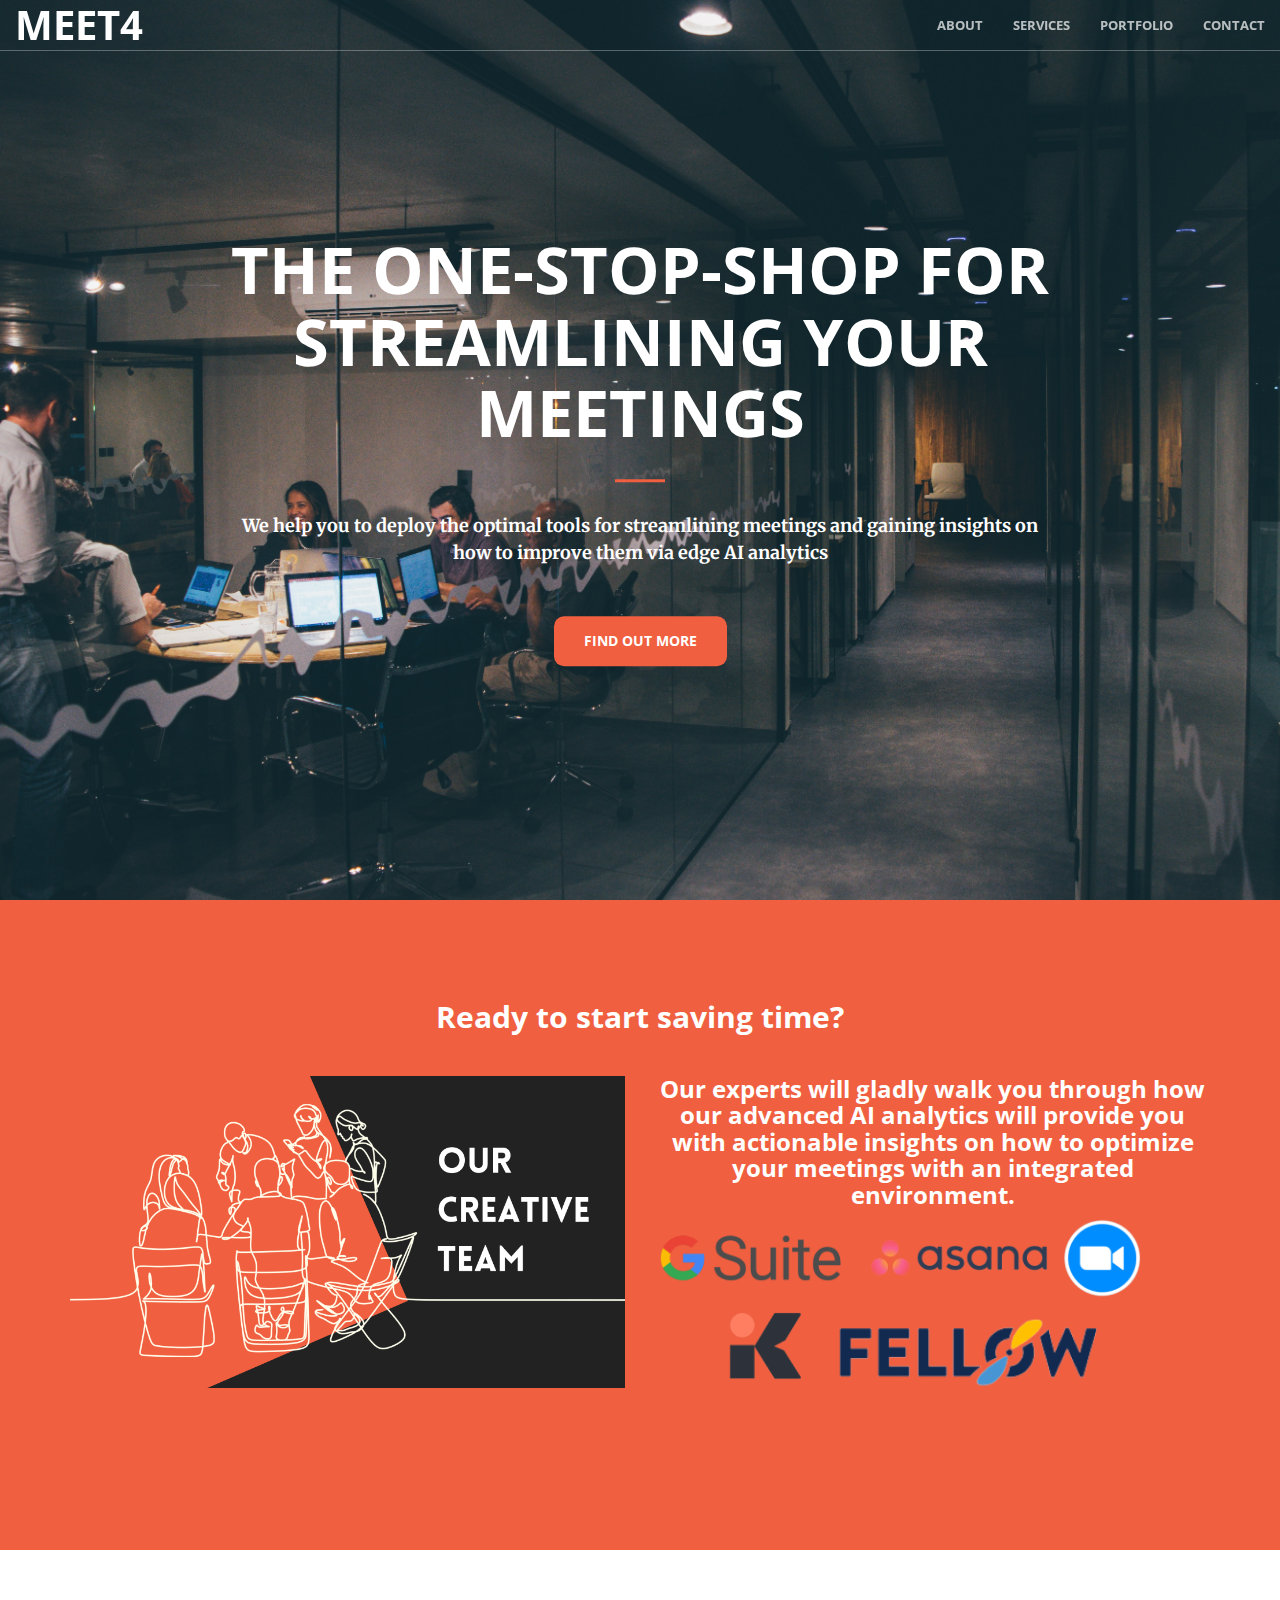
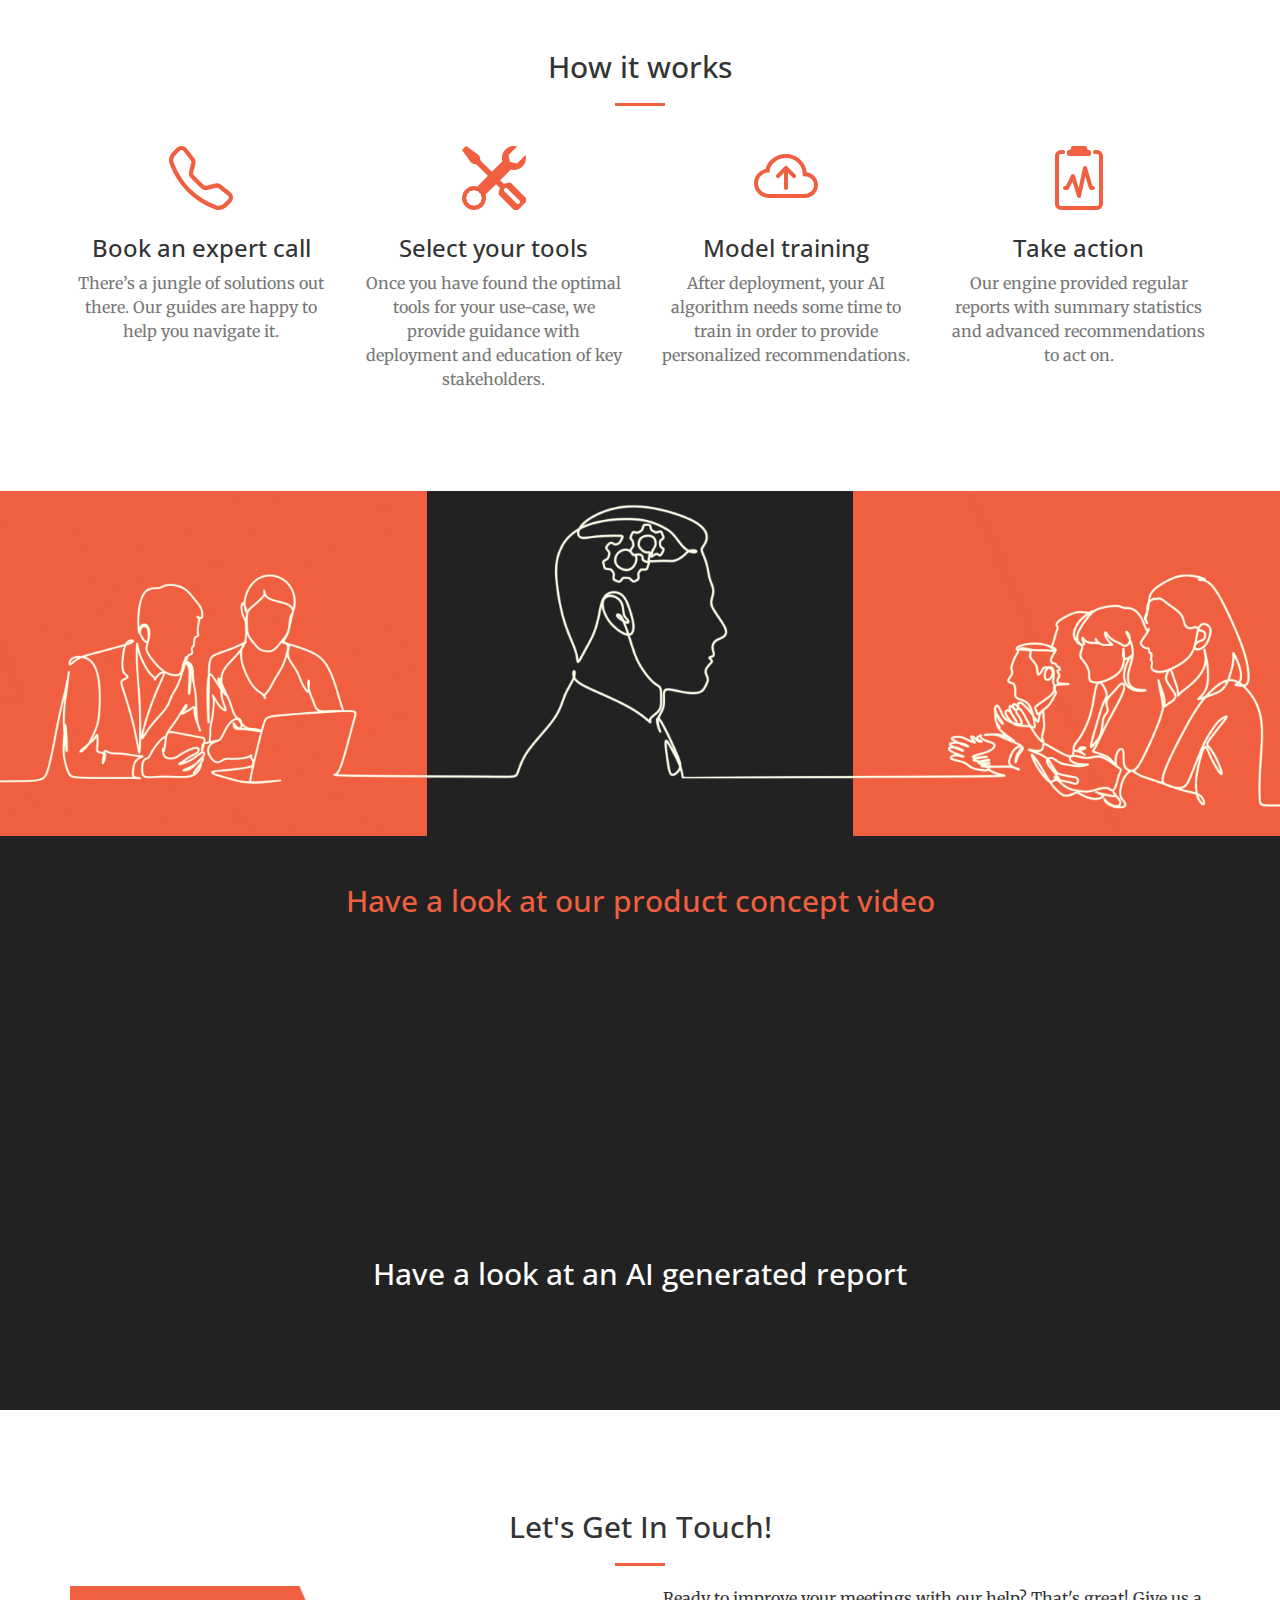
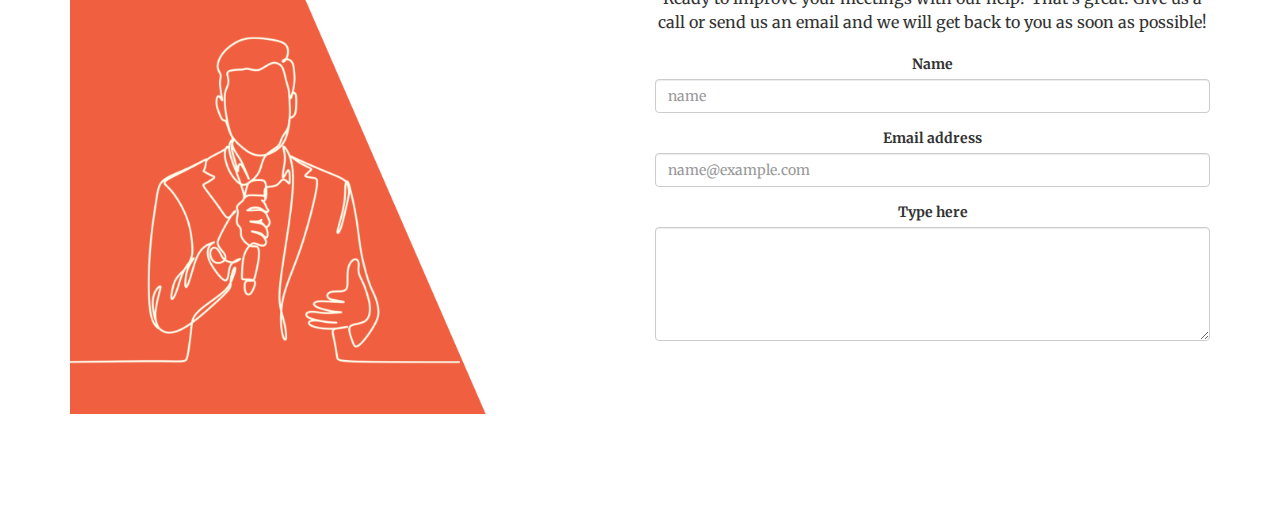
<file: creative-theme-jekyll-template/index.html>
<!DOCTYPE html>
<html lang="en">

<head>

    <meta charset="utf-8">
    <meta http-equiv="X-UA-Compatible" content="IE=edge">
    <meta name="viewport" content="width=device-width, initial-scale=1">
    <meta name="description" content="">
    <meta name="author" content="">

    <title>Creative - Start Bootstrap Theme</title>

    <!-- Bootstrap Core CSS -->
    <link rel="stylesheet" href="css/bootstrap.min.css" type="text/css">

    <!-- Custom Fonts -->
    <link href='http://fonts.googleapis.com/css?family=Open+Sans:300italic,400italic,600italic,700italic,800italic,400,300,600,700,800' rel='stylesheet' type='text/css'>
    <link href='http://fonts.googleapis.com/css?family=Merriweather:400,300,300italic,400italic,700,700italic,900,900italic' rel='stylesheet' type='text/css'>
    <link rel="stylesheet" href="font-awesome/css/font-awesome.min.css" type="text/css">

    <!-- Plugin CSS -->
    <link rel="stylesheet" href="css/animate.min.css" type="text/css">

    <!-- Custom CSS -->
    <link rel="stylesheet" href="css/main.css" type="text/css">

    <!-- HTML5 Shim and Respond.js IE8 support of HTML5 elements and media queries -->
    <!-- WARNING: Respond.js doesn't work if you view the page via file:// -->
    <!--[if lt IE 9]>
        <script src="https://oss.maxcdn.com/libs/html5shiv/3.7.0/html5shiv.js"></script>
        <script src="https://oss.maxcdn.com/libs/respond.js/1.4.2/respond.min.js"></script>
    <![endif]-->

</head>


<body id="page-top">
  <nav id="mainNav" class="navbar navbar-default navbar-fixed-top">
    <div class="container-fluid">
        <!-- Brand and toggle get grouped for better mobile display -->
        <div class="navbar-header">
            <button type="button" class="navbar-toggle collapsed" data-toggle="collapse" data-target="#bs-example-navbar-collapse-1">
                <span class="sr-only">Toggle navigation</span>
                <span class="icon-bar"></span>
                <span class="icon-bar"></span>
                <span class="icon-bar"></span>
            </button>
            <a class="navbar-brand page-scroll" href="#page-top">MEET4</a>
        </div>

        <!-- Collect the nav links, forms, and other content for toggling -->
        <div class="collapse navbar-collapse" id="bs-example-navbar-collapse-1">
            <ul class="nav navbar-nav navbar-right">
                <li>
                    <a class="page-scroll" href="#about">About</a>
                </li>
                <li>
                    <a class="page-scroll" href="#services">Services</a>
                </li>
                <li>
                    <a class="page-scroll" href="#portfolio">Portfolio</a>
                </li>
                <li>
                    <a class="page-scroll" href="#contact">Contact</a>
                </li>
            </ul>
        </div>
        <!-- /.navbar-collapse -->
    </div>
    <!-- /.container-fluid -->
</nav>

  <header>
    <div class="header-content">
        <div class="header-content-inner">
            <h1>The one-stop-shop for 
                streamlining your meetings</h1>
            <hr>
            <p style="color: white;"><b>We help you to deploy the optimal tools for streamlining meetings
                and gaining insights on how to improve them via edge AI analytics</b></p>
                <p></p>
            <a href="#about" class="btn btn-primary btn-xl page-scroll">Find Out More</a>
        </div>
    </div>
</header>

  <section class="bg-primary" id="about">
    <div class="container">
        <div class="row">
            <div class="col-lg-8 col-lg-offset-2 text-center">
                <h2 class="section-heading"><b>Ready to start saving time?</b></h2>
                <hr class="">
            </div>
        </div>
        <div class="row">
            <div class="col-lg-6 col-md-6 text-center">
                <img src="img/test1.png" class="img-responsive" alt="">
                <hr class="">
            </div>
            <div class="col-lg-6 col-md-6 text-center">
                <h3 class="section-heading"><b>Our experts will gladly walk you through how our advanced AI analytics
                    will provide you with actionable insights on how to optimize your meetings with an 
                    integrated environment.</b> 
                </h3>
                <img src="img/partners.png" class="img-responsive" alt="">
            </div>
        </div>
    </div>
</section>

<section id="services">
    <div class="container">
        <div class="row">
            <div class="col-lg-12 text-center">
                <h2 class="section-heading">How it works</h2>
                <hr class="primary">
            </div>
        </div>
    </div>
    <div class="container">
        <div class="row">
            <div class="col-lg-3 col-md-6 text-center">
                <div class="service-box">
                    <svg xmlns="http://www.w3.org/2000/svg" width="64" height="64" fill="#F05F40" class="bi bi-telephone" viewBox="0 0 16 16">
                        <path d="M3.654 1.328a.678.678 0 0 0-1.015-.063L1.605 2.3c-.483.484-.661 1.169-.45 1.77a17.568 17.568 0 0 0 4.168 6.608 17.569 17.569 0 0 0 6.608 4.168c.601.211 1.286.033 1.77-.45l1.034-1.034a.678.678 0 0 0-.063-1.015l-2.307-1.794a.678.678 0 0 0-.58-.122l-2.19.547a1.745 1.745 0 0 1-1.657-.459L5.482 8.062a1.745 1.745 0 0 1-.46-1.657l.548-2.19a.678.678 0 0 0-.122-.58L3.654 1.328zM1.884.511a1.745 1.745 0 0 1 2.612.163L6.29 2.98c.329.423.445.974.315 1.494l-.547 2.19a.678.678 0 0 0 .178.643l2.457 2.457a.678.678 0 0 0 .644.178l2.189-.547a1.745 1.745 0 0 1 1.494.315l2.306 1.794c.829.645.905 1.87.163 2.611l-1.034 1.034c-.74.74-1.846 1.065-2.877.702a18.634 18.634 0 0 1-7.01-4.42 18.634 18.634 0 0 1-4.42-7.009c-.362-1.03-.037-2.137.703-2.877L1.885.511z"/>
                      </svg>
                    <h3>Book an expert call</h3>
                    <p class="text-muted">There’s a jungle of solutions out
                        there. Our guides are happy
                        to help you navigate it.</p>
                </div>
            </div>
            <div class="col-lg-3 col-md-6 text-center">
                <div class="service-box">
                    <svg xmlns="http://www.w3.org/2000/svg" width="64" height="64" fill="#F05F40" class="bi bi-tools" viewBox="0 0 16 16">
                        <path d="M1 0 0 1l2.2 3.081a1 1 0 0 0 .815.419h.07a1 1 0 0 1 .708.293l2.675 2.675-2.617 2.654A3.003 3.003 0 0 0 0 13a3 3 0 1 0 5.878-.851l2.654-2.617.968.968-.305.914a1 1 0 0 0 .242 1.023l3.356 3.356a1 1 0 0 0 1.414 0l1.586-1.586a1 1 0 0 0 0-1.414l-3.356-3.356a1 1 0 0 0-1.023-.242L10.5 9.5l-.96-.96 2.68-2.643A3.005 3.005 0 0 0 16 3c0-.269-.035-.53-.102-.777l-2.14 2.141L12 4l-.364-1.757L13.777.102a3 3 0 0 0-3.675 3.68L7.462 6.46 4.793 3.793a1 1 0 0 1-.293-.707v-.071a1 1 0 0 0-.419-.814L1 0zm9.646 10.646a.5.5 0 0 1 .708 0l3 3a.5.5 0 0 1-.708.708l-3-3a.5.5 0 0 1 0-.708zM3 11l.471.242.529.026.287.445.445.287.026.529L5 13l-.242.471-.026.529-.445.287-.287.445-.529.026L3 15l-.471-.242L2 14.732l-.287-.445L1.268 14l-.026-.529L1 13l.242-.471.026-.529.445-.287.287-.445.529-.026L3 11z"/>
                      </svg>
                    <h3>Select your tools</h3>
                    <p class="text-muted">Once you have found the optimal
                        tools for your use-case, we provide
                        guidance with deployment and 
                        education of key stakeholders.</p>
                </div>
            </div>
            <div class="col-lg-3 col-md-6 text-center">
                <div class="service-box">
                    <svg xmlns="http://www.w3.org/2000/svg" width="64" height="64" fill="#F05F40" class="bi bi-cloud-arrow-up" viewBox="0 0 16 16">
                        <path fill-rule="evenodd" d="M7.646 5.146a.5.5 0 0 1 .708 0l2 2a.5.5 0 0 1-.708.708L8.5 6.707V10.5a.5.5 0 0 1-1 0V6.707L6.354 7.854a.5.5 0 1 1-.708-.708l2-2z"/>
                        <path d="M4.406 3.342A5.53 5.53 0 0 1 8 2c2.69 0 4.923 2 5.166 4.579C14.758 6.804 16 8.137 16 9.773 16 11.569 14.502 13 12.687 13H3.781C1.708 13 0 11.366 0 9.318c0-1.763 1.266-3.223 2.942-3.593.143-.863.698-1.723 1.464-2.383zm.653.757c-.757.653-1.153 1.44-1.153 2.056v.448l-.445.049C2.064 6.805 1 7.952 1 9.318 1 10.785 2.23 12 3.781 12h8.906C13.98 12 15 10.988 15 9.773c0-1.216-1.02-2.228-2.313-2.228h-.5v-.5C12.188 4.825 10.328 3 8 3a4.53 4.53 0 0 0-2.941 1.1z"/>
                      </svg>
                    <h3>Model training</h3>
                    <p class="text-muted">After deployment, your AI algorithm
                        needs some time to train in order
                        to provide personalized 
                        recommendations.</p>
                </div>
            </div>
            <div class="col-lg-3 col-md-6 text-center">
                <div class="service-box">
                    <svg xmlns="http://www.w3.org/2000/svg" width="64" height="64" fill="#F05F40" class="bi bi-clipboard2-pulse" viewBox="0 0 16 16">
                        <path d="M9.5 0a.5.5 0 0 1 .5.5.5.5 0 0 0 .5.5.5.5 0 0 1 .5.5V2a.5.5 0 0 1-.5.5h-5A.5.5 0 0 1 5 2v-.5a.5.5 0 0 1 .5-.5.5.5 0 0 0 .5-.5.5.5 0 0 1 .5-.5h3Z"/>
                        <path d="M3 2.5a.5.5 0 0 1 .5-.5H4a.5.5 0 0 0 0-1h-.5A1.5 1.5 0 0 0 2 2.5v12A1.5 1.5 0 0 0 3.5 16h9a1.5 1.5 0 0 0 1.5-1.5v-12A1.5 1.5 0 0 0 12.5 1H12a.5.5 0 0 0 0 1h.5a.5.5 0 0 1 .5.5v12a.5.5 0 0 1-.5.5h-9a.5.5 0 0 1-.5-.5v-12Z"/>
                        <path d="M9.979 5.356a.5.5 0 0 0-.968.04L7.92 10.49l-.94-3.135a.5.5 0 0 0-.926-.08L4.69 10H4.5a.5.5 0 0 0 0 1H5a.5.5 0 0 0 .447-.276l.936-1.873 1.138 3.793a.5.5 0 0 0 .968-.04L9.58 7.51l.94 3.135A.5.5 0 0 0 11 11h.5a.5.5 0 0 0 0-1h-.128L9.979 5.356Z"/>
                      </svg>
                    <h3>Take action</h3>
                    <p class="text-muted">Our engine provided regular reports
                        with summary statistics and 
                        advanced recommendations 
                        to act on.</p>
                </div>
            </div>
        </div>
    </div>
</section>

  <section class="no-padding" id="portfolio">
    <div class="container-fluid">
        <div class="row no-gutter">
            <div class="col-lg-4 col-sm-6">
                <a href="analytics.html" class="portfolio-box">
                    <img src="img/portfolio/1.png" class="img-responsive" alt="">
                    <div class="portfolio-box-caption">
                        <div class="portfolio-box-caption-content">
                            <div class="project-category text-faded">
                                Inteligent analytics
                            </div>
                            <div class="project-name">
                                learn more 
                            </div>
                        </div>
                    </div>
                </a>
            </div>
            <div class="col-lg-4 col-sm-6">
                <a href="crosscompat.html" class="portfolio-box">
                    <img src="img/portfolio/2.png" class="img-responsive" alt="">
                    <div class="portfolio-box-caption">
                        <div class="portfolio-box-caption-content">
                            <div class="project-category text-faded">
                                Cross compatibility
                            </div>
                            <div class="project-name">
                                learn more
                            </div>
                        </div>
                    </div>
                </a>
            </div>
            <div class="col-lg-4 col-sm-6">
                <a href="humanintheloo.html" class="portfolio-box">
                    <img src="img/portfolio/3.png" class="img-responsive" alt="">
                    <div class="portfolio-box-caption">
                        <div class="portfolio-box-caption-content">
                            <div class="project-category text-faded">
                                Human in the loop 
                            </div>
                            <div class="project-name">
                                learn more
                            </div>
                        </div>
                    </div>
                </a>
            </div>
        </div>
    </div>
</section>

    <aside class="bg-dark">
      <div class="container text-center">
          <div class="call-to-action">
            <h2><a href="https://www.youtube.com/watch?v=nH-0DCUzgCc">Have a look at our product concept video</h2></a>
            <iframe width="560" height="315" src="https://www.youtube.com/watch?v=nH-0DCUzgCc" frameborder="0" allow="autoplay; encrypted-media" allowfullscreen></iframe>
              <h2>Have a look at an AI generated report</h2>
              <a href="report_example.pdf" class="btn btn-default btn-xl wow tada">Download Now!</a>
          </div>
      </div>
  </aside>

  <section id="contact">
    <div class="container">
        <div class="row">
            <div class="col-lg-8 col-lg-offset-2 text-center custom">
                <h2 class="section-heading">Let's Get In Touch!</h2>
                <hr class="primary">
                <div class="row">
                    <div class="col-lg-6 col-md-6 text-center">
                        <img src="img/portfolio/5.png" class="img-responsive" alt="" style="max-width: 75%;">
                    </div>
                    <div class="col-lg-6 col-md-6">
                        <p>Ready to improve your meetings with our help? That's great! Give us a call or send us an email and we will get back to you as soon as possible!</p>
                        <form>
                            <div class="form-group">
                                <label for="exampleFormControlInput1">Name</label>
                                <input type="name" class="form-control" id="exampleFormControlInput1" placeholder="name">
                            </div>
                            <div class="form-group">
                              <label for="exampleFormControlInput1">Email address</label>
                              <input type="email" class="form-control" id="exampleFormControlInput1" placeholder="name@example.com">
                            </div>
                            <div class="form-group">
                              <label for="exampleFormControlTextarea1">Type here</label>
                              <textarea class="form-control" id="exampleFormControlTextarea1" rows="5"></textarea>
                            </div>
                        </form>
                    </div>
                </div>
            </div>
<!--             <div class="col-lg-2 col-lg-offset-1 text-center">
                <a href="https://github.com/avidadearthur/holyhack">
                    <svg xmlns="http://www.w3.org/2000/svg" width="64" height="64" fill="black" class="bi bi-github" viewBox="0 0 16 16">
                        <path d="M8 0C3.58 0 0 3.58 0 8c0 3.54 2.29 6.53 5.47 7.59.4.07.55-.17.55-.38 0-.19-.01-.82-.01-1.49-2.01.37-2.53-.49-2.69-.94-.09-.23-.48-.94-.82-1.13-.28-.15-.68-.52-.01-.53.63-.01 1.08.58 1.23.82.72 1.21 1.87.87 2.33.66.07-.52.28-.87.51-1.07-1.78-.2-3.64-.89-3.64-3.95 0-.87.31-1.59.82-2.15-.08-.2-.36-1.02.08-2.12 0 0 .67-.21 2.2.82.64-.18 1.32-.27 2-.27.68 0 1.36.09 2 .27 1.53-1.04 2.2-.82 2.2-.82.44 1.1.16 1.92.08 2.12.51.56.82 1.27.82 2.15 0 3.07-1.87 3.75-3.65 3.95.29.25.54.73.54 1.48 0 1.07-.01 1.93-.01 2.2 0 .21.15.46.55.38A8.012 8.012 0 0 0 16 8c0-4.42-3.58-8-8-8z"/>
                      </svg>
                    <p>startMeetings</p>
                </a>
            </div> -->
        </div>
    </div>
</section>

  <!-- jQuery -->
<script src="js/jquery.js"></script>

<!-- Bootstrap Core JavaScript -->
<script src="js/bootstrap.min.js"></script>

<!-- Plugin JavaScript -->
<script src="js/jquery.easing.min.js"></script>
<script src="js/jquery.fittext.js"></script>
<script src="js/wow.min.js"></script>

<!-- Custom Theme JavaScript -->
<script src="js/creative.js"></script>

</body>

</html>
</file>
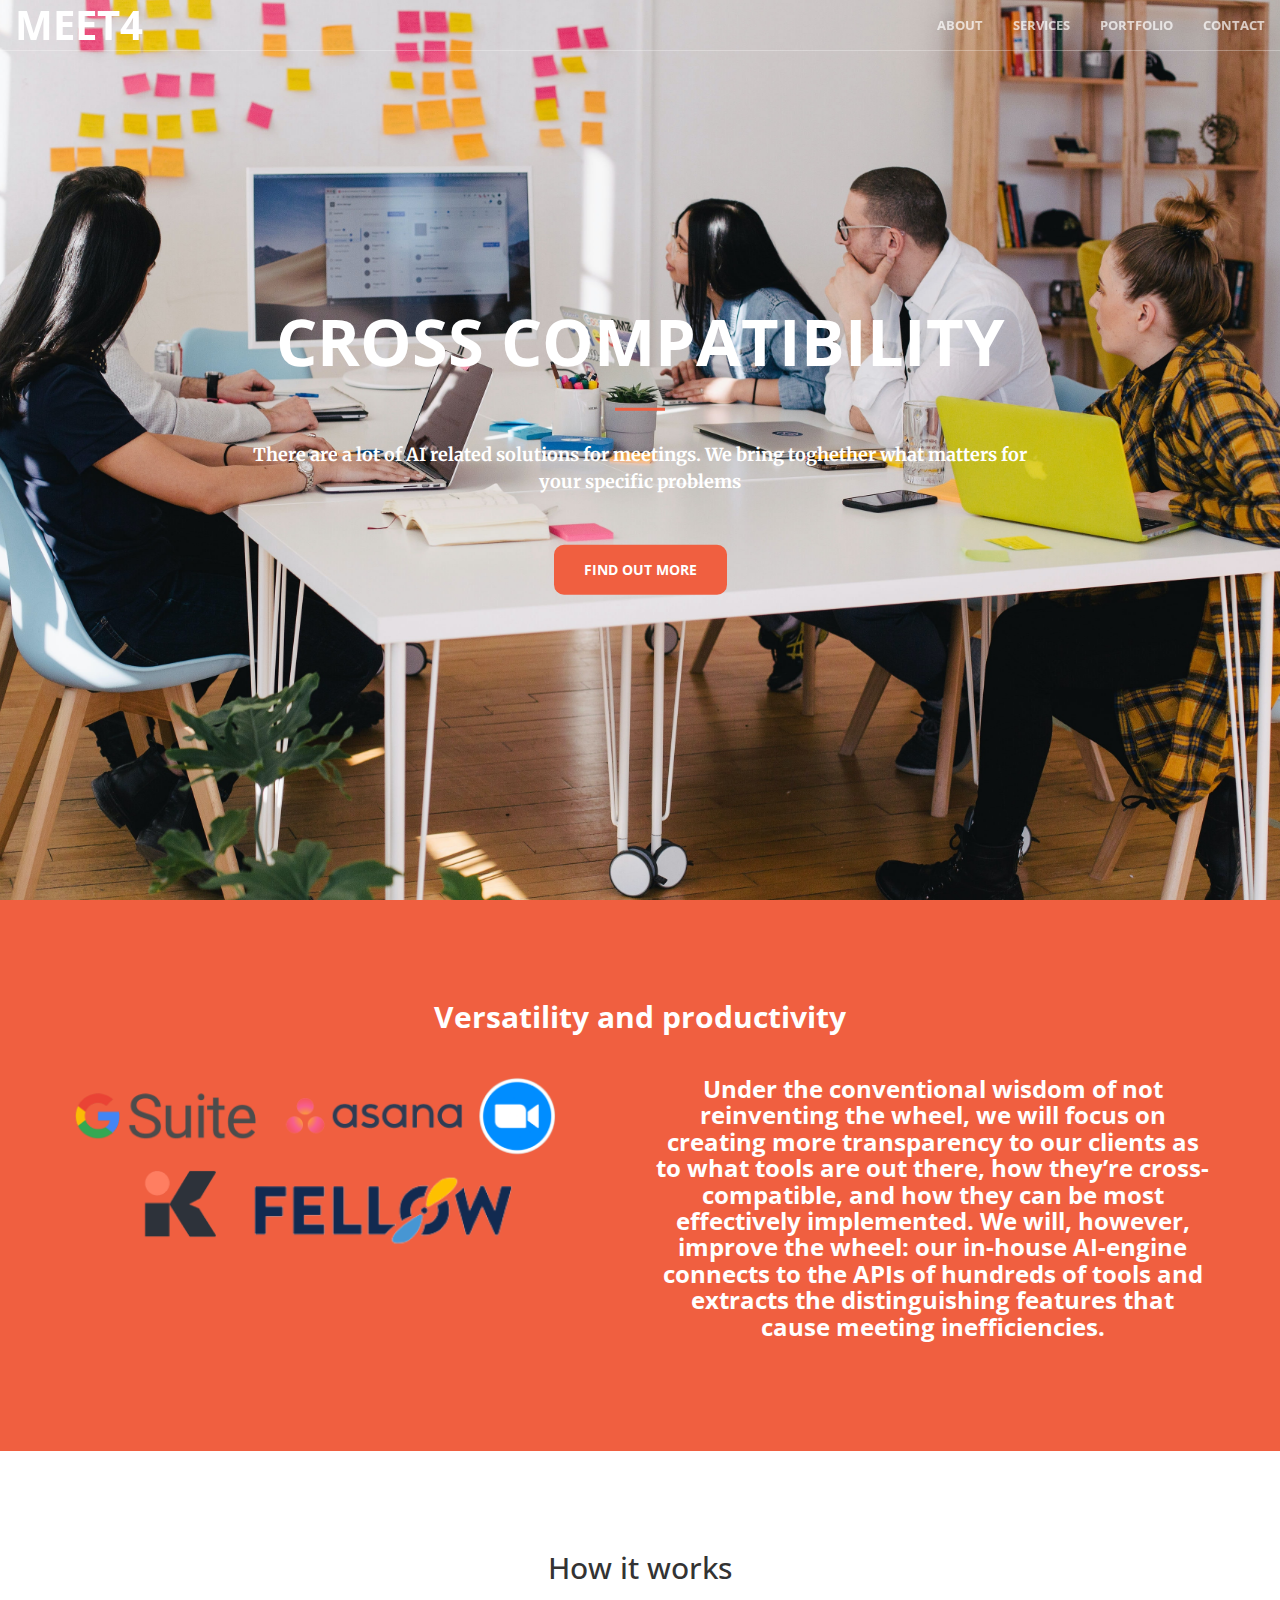
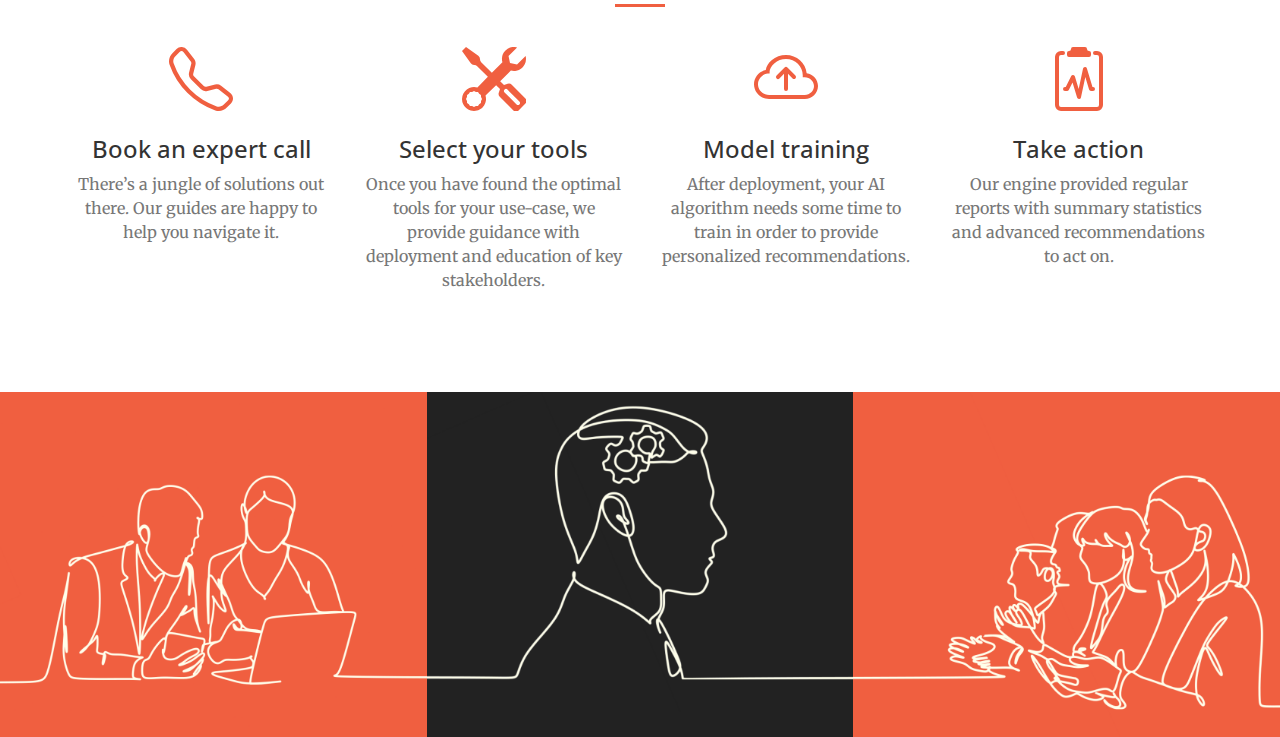
<file: creative-theme-jekyll-template/crosscompat.html>
<!DOCTYPE html>
<html lang="en">

<head>

    <meta charset="utf-8">
    <meta http-equiv="X-UA-Compatible" content="IE=edge">
    <meta name="viewport" content="width=device-width, initial-scale=1">
    <meta name="description" content="">
    <meta name="author" content="">

    <title>Creative - Start Bootstrap Theme</title>

    <!-- Bootstrap Core CSS -->
    <link rel="stylesheet" href="css/bootstrap.min.css" type="text/css">

    <!-- Custom Fonts -->
    <link href='http://fonts.googleapis.com/css?family=Open+Sans:300italic,400italic,600italic,700italic,800italic,400,300,600,700,800' rel='stylesheet' type='text/css'>
    <link href='http://fonts.googleapis.com/css?family=Merriweather:400,300,300italic,400italic,700,700italic,900,900italic' rel='stylesheet' type='text/css'>
    <link rel="stylesheet" href="font-awesome/css/font-awesome.min.css" type="text/css">

    <!-- Plugin CSS -->
    <link rel="stylesheet" href="css/animate.min.css" type="text/css">

    <!-- Custom CSS -->
    <link rel="stylesheet" href="css/main.css" type="text/css">

    <!-- HTML5 Shim and Respond.js IE8 support of HTML5 elements and media queries -->
    <!-- WARNING: Respond.js doesn't work if you view the page via file:// -->
    <!--[if lt IE 9]>
        <script src="https://oss.maxcdn.com/libs/html5shiv/3.7.0/html5shiv.js"></script>
        <script src="https://oss.maxcdn.com/libs/respond.js/1.4.2/respond.min.js"></script>
    <![endif]-->

</head>


<body id="page-top">
  <nav id="mainNav" class="navbar navbar-default navbar-fixed-top">
    <div class="container-fluid">
        <!-- Brand and toggle get grouped for better mobile display -->
        <div class="navbar-header">
            <button type="button" class="navbar-toggle collapsed" data-toggle="collapse" data-target="#bs-example-navbar-collapse-1">
                <span class="sr-only">Toggle navigation</span>
                <span class="icon-bar"></span>
                <span class="icon-bar"></span>
                <span class="icon-bar"></span>
            </button>
            <a class="navbar-brand page-scroll" href="index.html#page-top">MEET4</a>
        </div>

        <!-- Collect the nav links, forms, and other content for toggling -->
        <div class="collapse navbar-collapse" id="bs-example-navbar-collapse-1">
            <ul class="nav navbar-nav navbar-right">
                <li>
                    <a class="page-scroll" href="index.html#about">About</a>
                </li>
                <li>
                    <a class="page-scroll" href="index.html#services">Services</a>
                </li>
                <li>
                    <a class="page-scroll" href="index.html#portfolio">Portfolio</a>
                </li>
                <li>
                    <a class="page-scroll" href="index.html#contact">Contact</a>
                </li>
            </ul>
        </div>
        <!-- /.navbar-collapse -->
    </div>
    <!-- /.container-fluid -->
</nav>

<header class="crosscompat">
    <div class="header-content">
        <div class="header-content-inner">
            <h1>Cross compatibility</h1>
            <hr>
            <p style="color: white;"><b>There are a lot of AI related solutions for meetings.
            We bring toghether what matters for your specific problems</b></p>
            <a href="#about" class="btn btn-primary btn-xl page-scroll">Find Out More</a>
        </div>
    </div>
</header>

  <section class="bg-primary" id="about">
    <div class="container">
        <div class="row">
            <div class="col-lg-8 col-lg-offset-2 text-center">
                <h2 class="section-heading"><b>Versatility and productivity</b></h2>
                <hr class="">
            </div>
        </div>
        <div class="row">
            <div class="col-lg-6 col-md-6 text-center">
                <img src="img/partners.png" class="img-responsive" alt="">
                <hr class="">
            </div>
            <div class="col-lg-6 col-md-6 text-center">
                <h3 class="section-heading"> <b>Under the conventional wisdom of not reinventing the wheel,
                    we will focus on creating more transparency to our clients as to what tools are out there, 
                    how they’re cross-compatible, and how they can be most effectively implemented. 
                    We will, however, improve the wheel: our in-house AI-engine connects to the APIs of 
                    hundreds of tools and extracts the distinguishing features that cause meeting inefficiencies.</b></h3>
            </div>
        </div>
    </div>
</section>

<section id="services">
    <div class="container">
        <div class="row">
            <div class="col-lg-12 text-center">
                <h2 class="section-heading">How it works</h2>
                <hr class="primary">
            </div>
        </div>
    </div>
    <div class="container">
        <div class="row">
            <div class="col-lg-3 col-md-6 text-center">
                <div class="service-box">
                    <svg xmlns="http://www.w3.org/2000/svg" width="64" height="64" fill="#F05F40" class="bi bi-telephone" viewBox="0 0 16 16">
                        <path d="M3.654 1.328a.678.678 0 0 0-1.015-.063L1.605 2.3c-.483.484-.661 1.169-.45 1.77a17.568 17.568 0 0 0 4.168 6.608 17.569 17.569 0 0 0 6.608 4.168c.601.211 1.286.033 1.77-.45l1.034-1.034a.678.678 0 0 0-.063-1.015l-2.307-1.794a.678.678 0 0 0-.58-.122l-2.19.547a1.745 1.745 0 0 1-1.657-.459L5.482 8.062a1.745 1.745 0 0 1-.46-1.657l.548-2.19a.678.678 0 0 0-.122-.58L3.654 1.328zM1.884.511a1.745 1.745 0 0 1 2.612.163L6.29 2.98c.329.423.445.974.315 1.494l-.547 2.19a.678.678 0 0 0 .178.643l2.457 2.457a.678.678 0 0 0 .644.178l2.189-.547a1.745 1.745 0 0 1 1.494.315l2.306 1.794c.829.645.905 1.87.163 2.611l-1.034 1.034c-.74.74-1.846 1.065-2.877.702a18.634 18.634 0 0 1-7.01-4.42 18.634 18.634 0 0 1-4.42-7.009c-.362-1.03-.037-2.137.703-2.877L1.885.511z"/>
                      </svg>
                    <h3>Book an expert call</h3>
                    <p class="text-muted">There’s a jungle of solutions out
                        there. Our guides are happy
                        to help you navigate it.</p>
                </div>
            </div>
            <div class="col-lg-3 col-md-6 text-center">
                <div class="service-box">
                    <svg xmlns="http://www.w3.org/2000/svg" width="64" height="64" fill="#F05F40" class="bi bi-tools" viewBox="0 0 16 16">
                        <path d="M1 0 0 1l2.2 3.081a1 1 0 0 0 .815.419h.07a1 1 0 0 1 .708.293l2.675 2.675-2.617 2.654A3.003 3.003 0 0 0 0 13a3 3 0 1 0 5.878-.851l2.654-2.617.968.968-.305.914a1 1 0 0 0 .242 1.023l3.356 3.356a1 1 0 0 0 1.414 0l1.586-1.586a1 1 0 0 0 0-1.414l-3.356-3.356a1 1 0 0 0-1.023-.242L10.5 9.5l-.96-.96 2.68-2.643A3.005 3.005 0 0 0 16 3c0-.269-.035-.53-.102-.777l-2.14 2.141L12 4l-.364-1.757L13.777.102a3 3 0 0 0-3.675 3.68L7.462 6.46 4.793 3.793a1 1 0 0 1-.293-.707v-.071a1 1 0 0 0-.419-.814L1 0zm9.646 10.646a.5.5 0 0 1 .708 0l3 3a.5.5 0 0 1-.708.708l-3-3a.5.5 0 0 1 0-.708zM3 11l.471.242.529.026.287.445.445.287.026.529L5 13l-.242.471-.026.529-.445.287-.287.445-.529.026L3 15l-.471-.242L2 14.732l-.287-.445L1.268 14l-.026-.529L1 13l.242-.471.026-.529.445-.287.287-.445.529-.026L3 11z"/>
                      </svg>
                    <h3>Select your tools</h3>
                    <p class="text-muted">Once you have found the optimal
                        tools for your use-case, we provide
                        guidance with deployment and 
                        education of key stakeholders.</p>
                </div>
            </div>
            <div class="col-lg-3 col-md-6 text-center">
                <div class="service-box">
                    <svg xmlns="http://www.w3.org/2000/svg" width="64" height="64" fill="#F05F40" class="bi bi-cloud-arrow-up" viewBox="0 0 16 16">
                        <path fill-rule="evenodd" d="M7.646 5.146a.5.5 0 0 1 .708 0l2 2a.5.5 0 0 1-.708.708L8.5 6.707V10.5a.5.5 0 0 1-1 0V6.707L6.354 7.854a.5.5 0 1 1-.708-.708l2-2z"/>
                        <path d="M4.406 3.342A5.53 5.53 0 0 1 8 2c2.69 0 4.923 2 5.166 4.579C14.758 6.804 16 8.137 16 9.773 16 11.569 14.502 13 12.687 13H3.781C1.708 13 0 11.366 0 9.318c0-1.763 1.266-3.223 2.942-3.593.143-.863.698-1.723 1.464-2.383zm.653.757c-.757.653-1.153 1.44-1.153 2.056v.448l-.445.049C2.064 6.805 1 7.952 1 9.318 1 10.785 2.23 12 3.781 12h8.906C13.98 12 15 10.988 15 9.773c0-1.216-1.02-2.228-2.313-2.228h-.5v-.5C12.188 4.825 10.328 3 8 3a4.53 4.53 0 0 0-2.941 1.1z"/>
                      </svg>
                    <h3>Model training</h3>
                    <p class="text-muted">After deployment, your AI algorithm
                        needs some time to train in order
                        to provide personalized 
                        recommendations.</p>
                </div>
            </div>
            <div class="col-lg-3 col-md-6 text-center">
                <div class="service-box">
                    <svg xmlns="http://www.w3.org/2000/svg" width="64" height="64" fill="#F05F40" class="bi bi-clipboard2-pulse" viewBox="0 0 16 16">
                        <path d="M9.5 0a.5.5 0 0 1 .5.5.5.5 0 0 0 .5.5.5.5 0 0 1 .5.5V2a.5.5 0 0 1-.5.5h-5A.5.5 0 0 1 5 2v-.5a.5.5 0 0 1 .5-.5.5.5 0 0 0 .5-.5.5.5 0 0 1 .5-.5h3Z"/>
                        <path d="M3 2.5a.5.5 0 0 1 .5-.5H4a.5.5 0 0 0 0-1h-.5A1.5 1.5 0 0 0 2 2.5v12A1.5 1.5 0 0 0 3.5 16h9a1.5 1.5 0 0 0 1.5-1.5v-12A1.5 1.5 0 0 0 12.5 1H12a.5.5 0 0 0 0 1h.5a.5.5 0 0 1 .5.5v12a.5.5 0 0 1-.5.5h-9a.5.5 0 0 1-.5-.5v-12Z"/>
                        <path d="M9.979 5.356a.5.5 0 0 0-.968.04L7.92 10.49l-.94-3.135a.5.5 0 0 0-.926-.08L4.69 10H4.5a.5.5 0 0 0 0 1H5a.5.5 0 0 0 .447-.276l.936-1.873 1.138 3.793a.5.5 0 0 0 .968-.04L9.58 7.51l.94 3.135A.5.5 0 0 0 11 11h.5a.5.5 0 0 0 0-1h-.128L9.979 5.356Z"/>
                      </svg>
                    <h3>Take action</h3>
                    <p class="text-muted">Our engine provided regular reports
                        with summary statistics and 
                        advanced recommendations 
                        to act on.</p>
                </div>
            </div>
        </div>
    </div>
</section>

<section class="no-padding" id="portfolio">
    <div class="container-fluid">
        <div class="row no-gutter">
            <div class="col-lg-4 col-sm-6">
                <a href="analytics.html" class="portfolio-box">
                    <img src="img/portfolio/1.png" class="img-responsive" alt="">
                    <div class="portfolio-box-caption">
                        <div class="portfolio-box-caption-content">
                            <div class="project-category text-faded">
                                Inteligent analytics
                            </div>
                            <div class="project-name">
                                learn more 
                            </div>
                        </div>
                    </div>
                </a>
            </div>
            <div class="col-lg-4 col-sm-6">
                <a href="crosscompat.html" class="portfolio-box">
                    <img src="img/portfolio/2.png" class="img-responsive" alt="">
                    <div class="portfolio-box-caption">
                        <div class="portfolio-box-caption-content">
                            <div class="project-category text-faded">
                                Cross compatibility
                            </div>
                            <div class="project-name">
                                lear more
                            </div>
                        </div>
                    </div>
                </a>
            </div>
            <div class="col-lg-4 col-sm-6">
                <a href="humanintheloo.html" class="portfolio-box">
                    <img src="img/portfolio/3.png" class="img-responsive" alt="">
                    <div class="portfolio-box-caption">
                        <div class="portfolio-box-caption-content">
                            <div class="project-category text-faded">
                                Human in the loop 
                            </div>
                            <div class="project-name">
                                learn more
                            </div>
                        </div>
                    </div>
                </a>
            </div>
        </div>
    </div>
</section>


<!-- jQuery -->
<script src="js/jquery.js"></script>

<!-- Bootstrap Core JavaScript -->
<script src="js/bootstrap.min.js"></script>

<!-- Plugin JavaScript -->
<script src="js/jquery.easing.min.js"></script>
<script src="js/jquery.fittext.js"></script>
<script src="js/wow.min.js"></script>

<!-- Custom Theme JavaScript -->
<script src="js/creative.js"></script>

</body>

</html>
</file>
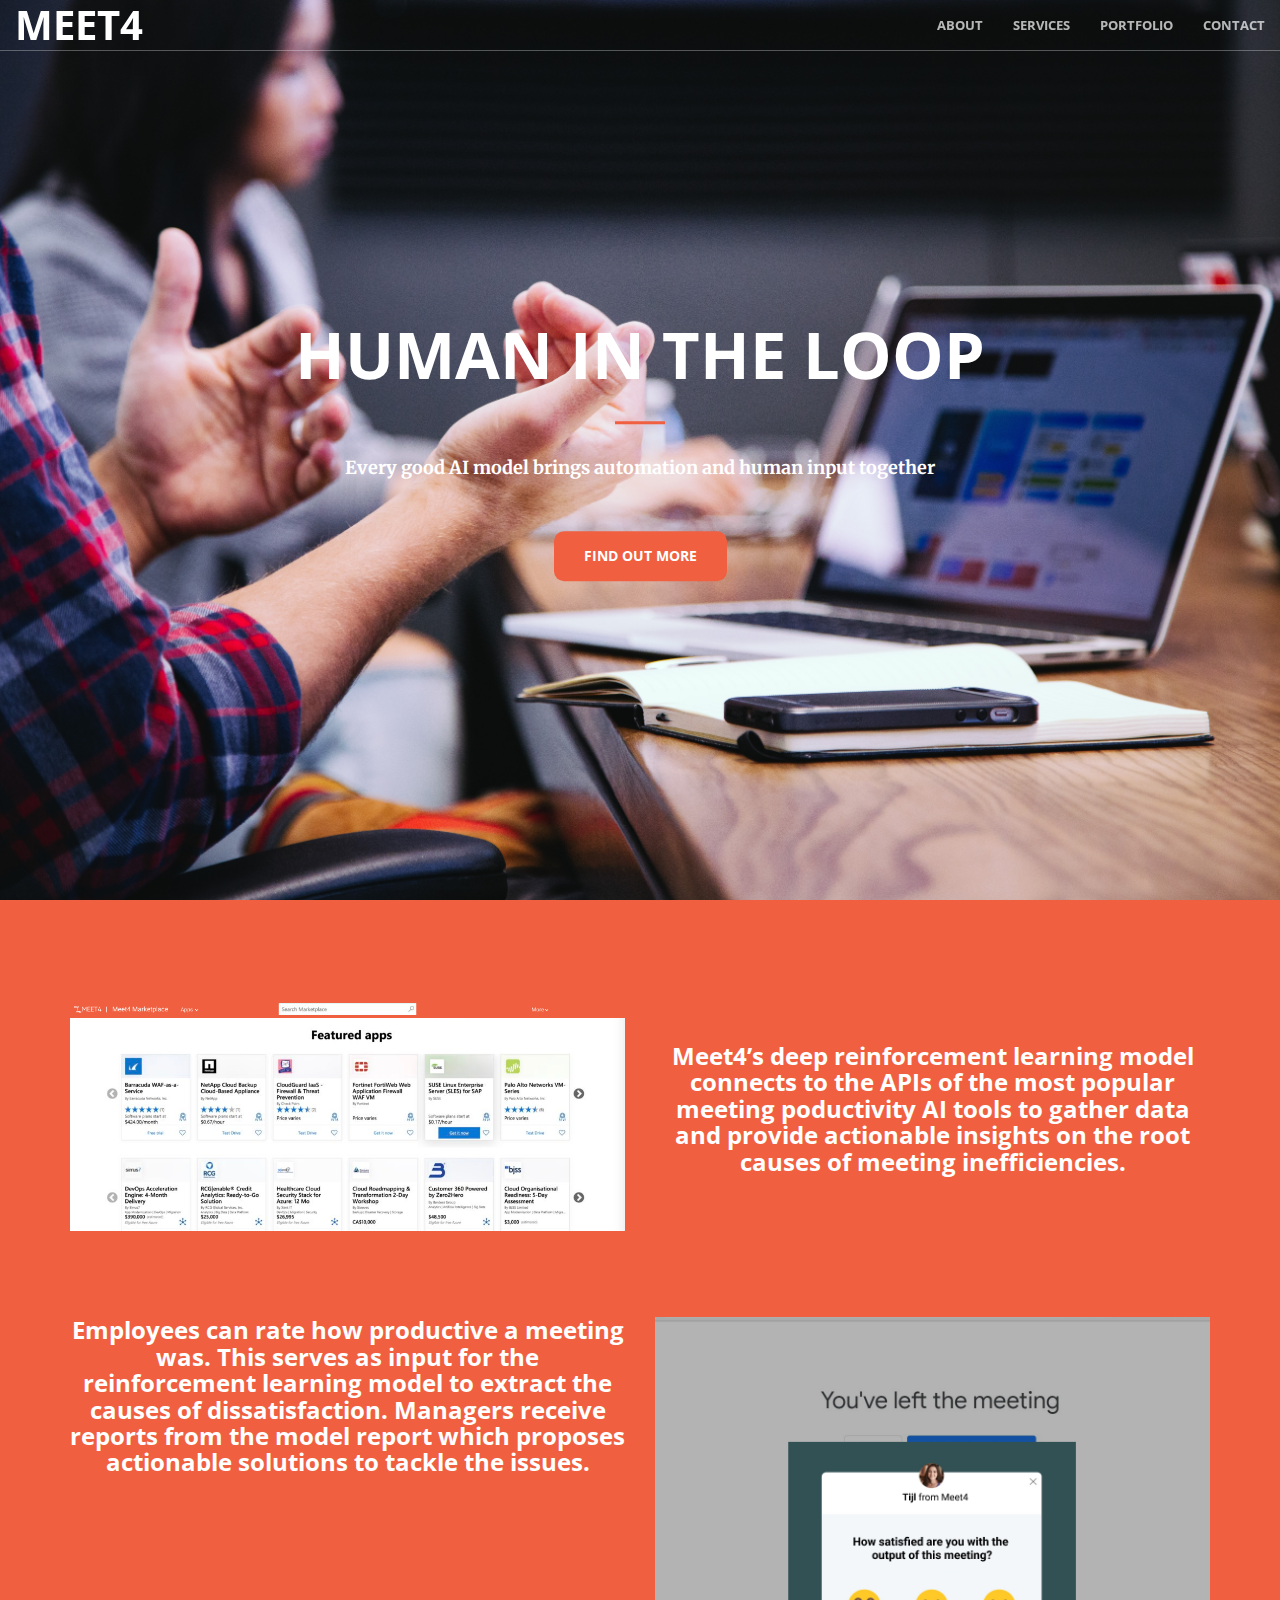
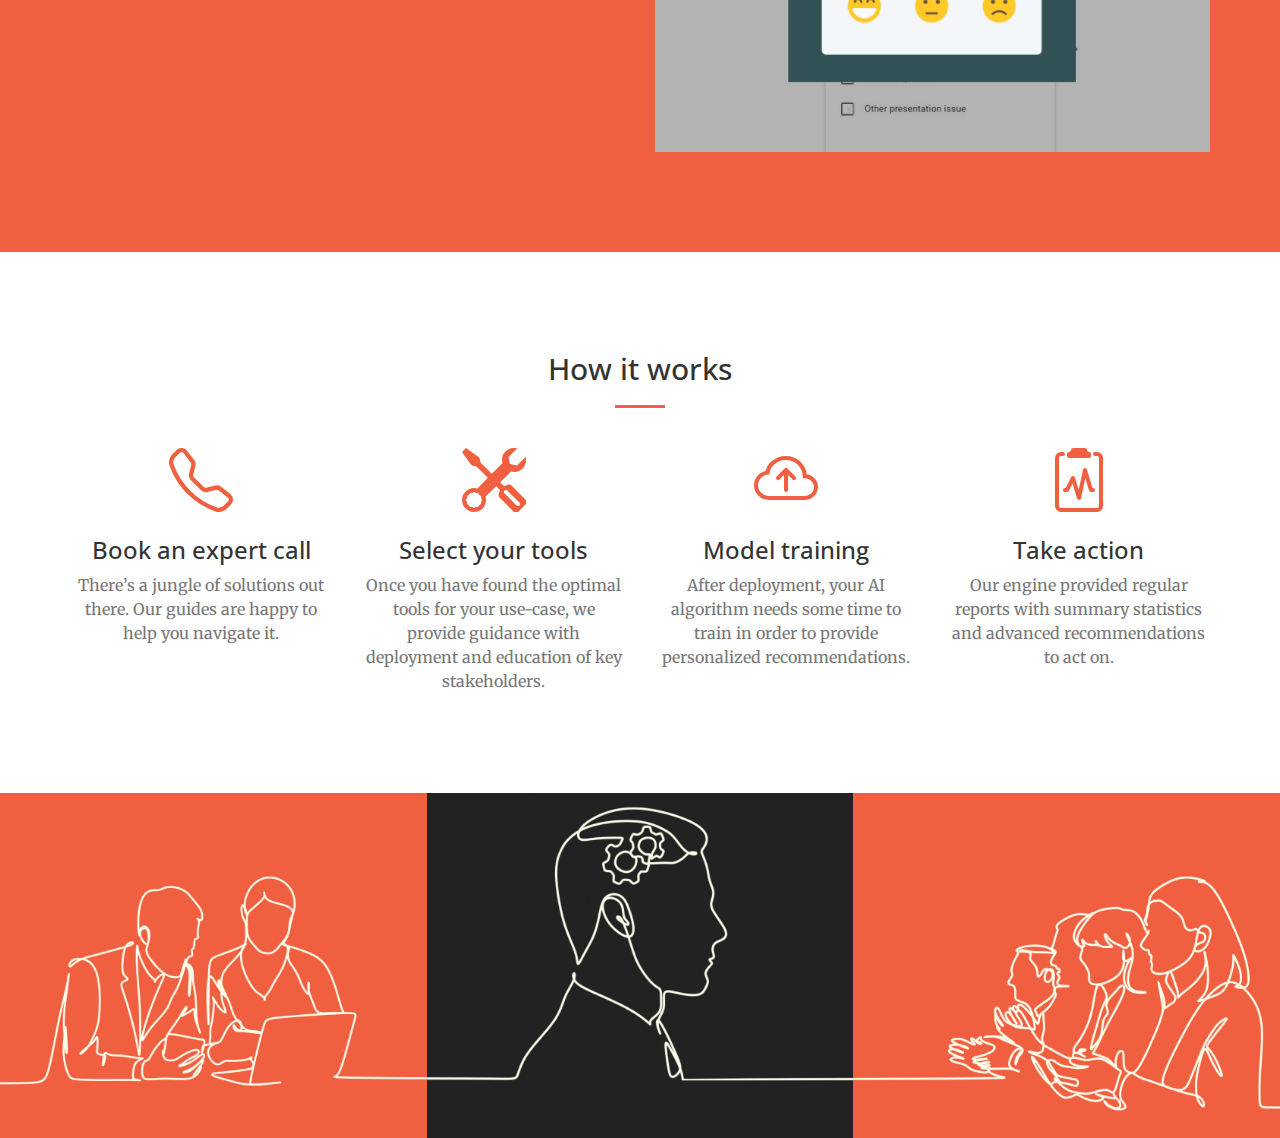
<file: creative-theme-jekyll-template/humanintheloo.html>
<!DOCTYPE html>
<html lang="en">

<head>

    <meta charset="utf-8">
    <meta http-equiv="X-UA-Compatible" content="IE=edge">
    <meta name="viewport" content="width=device-width, initial-scale=1">
    <meta name="description" content="">
    <meta name="author" content="">

    <title>Creative - Start Bootstrap Theme</title>

    <!-- Bootstrap Core CSS -->
    <link rel="stylesheet" href="css/bootstrap.min.css" type="text/css">

    <!-- Custom Fonts -->
    <link href='http://fonts.googleapis.com/css?family=Open+Sans:300italic,400italic,600italic,700italic,800italic,400,300,600,700,800' rel='stylesheet' type='text/css'>
    <link href='http://fonts.googleapis.com/css?family=Merriweather:400,300,300italic,400italic,700,700italic,900,900italic' rel='stylesheet' type='text/css'>
    <link rel="stylesheet" href="font-awesome/css/font-awesome.min.css" type="text/css">

    <!-- Plugin CSS -->
    <link rel="stylesheet" href="css/animate.min.css" type="text/css">

    <!-- Custom CSS -->
    <link rel="stylesheet" href="css/main.css" type="text/css">

    <!-- HTML5 Shim and Respond.js IE8 support of HTML5 elements and media queries -->
    <!-- WARNING: Respond.js doesn't work if you view the page via file:// -->
    <!--[if lt IE 9]>
        <script src="https://oss.maxcdn.com/libs/html5shiv/3.7.0/html5shiv.js"></script>
        <script src="https://oss.maxcdn.com/libs/respond.js/1.4.2/respond.min.js"></script>
    <![endif]-->

</head>


<body id="page-top">
  <nav id="mainNav" class="navbar navbar-default navbar-fixed-top">
    <div class="container-fluid">
        <!-- Brand and toggle get grouped for better mobile display -->
        <div class="navbar-header">
            <button type="button" class="navbar-toggle collapsed" data-toggle="collapse" data-target="#bs-example-navbar-collapse-1">
                <span class="sr-only">Toggle navigation</span>
                <span class="icon-bar"></span>
                <span class="icon-bar"></span>
                <span class="icon-bar"></span>
            </button>
            <a class="navbar-brand page-scroll" href="index.html#page-top">MEET4</a>
        </div>

        <!-- Collect the nav links, forms, and other content for toggling -->
        <div class="collapse navbar-collapse" id="bs-example-navbar-collapse-1">
            <ul class="nav navbar-nav navbar-right">
                <li>
                    <a class="page-scroll" href="index.html#about">About</a>
                </li>
                <li>
                    <a class="page-scroll" href="index.html#services">Services</a>
                </li>
                <li>
                    <a class="page-scroll" href="index.html#portfolio">Portfolio</a>
                </li>
                <li>
                    <a class="page-scroll" href="index.html#contact">Contact</a>
                </li>
            </ul>
        </div>
        <!-- /.navbar-collapse -->
    </div>
    <!-- /.container-fluid -->
</nav>

<header class="humanintheloo">
    <div class="header-content">
        <div class="header-content-inner">
            <h1>Human in the loop</h1>
            <hr>
            <p style="color: white;"><b>Every good AI model brings automation and human input together</b></p>
                <p></p>
            <a href="#about" class="btn btn-primary btn-xl page-scroll">Find Out More</a>
        </div>
    </div>
</header>

  <section class="bg-primary" id="about">
    <div class="container">
        <div class="row">
            <div class="col-lg-6 col-md-6 text-center">
                <img src="img/appstore.png" class="img-responsive" alt="">
                <hr class="">
            </div>
            <div class="col-lg-6 col-md-6 text-center">
                <hr class="">
                <h3 class="section-heading"><b>Meet4’s deep reinforcement learning model connects 
                    to the APIs of the most popular meeting poductivity AI tools to gather data
                    and provide actionable insights on the root causes of meeting inefficiencies.</b>
                </h3>
            </div>
        </div>
        <div class="row">
            <div class="col-lg-6 col-md-6 text-center">
                <hr class="">
                <h3 class="section-heading"><b>Employees can rate how productive a meeting was.
                    This serves as input for the reinforcement learning model to extract the causes
                    of dissatisfaction. Managers receive reports from the model report 
                    which proposes actionable solutions to tackle the issues.</b> 
                </h3>
            </div>
            <div class="col-lg-6 col-md-6 text-center">
                <hr class="">
                <img src="img/feedback.png" class="img-responsive" alt="">
            </div>
        </div>
    </div>
</section>

<section id="services">
    <div class="container">
        <div class="row">
            <div class="col-lg-12 text-center">
                <h2 class="section-heading">How it works</h2>
                <hr class="primary">
            </div>
        </div>
    </div>
    <div class="container">
        <div class="row">
            <div class="col-lg-3 col-md-6 text-center">
                <div class="service-box">
                    <svg xmlns="http://www.w3.org/2000/svg" width="64" height="64" fill="#F05F40" class="bi bi-telephone" viewBox="0 0 16 16">
                        <path d="M3.654 1.328a.678.678 0 0 0-1.015-.063L1.605 2.3c-.483.484-.661 1.169-.45 1.77a17.568 17.568 0 0 0 4.168 6.608 17.569 17.569 0 0 0 6.608 4.168c.601.211 1.286.033 1.77-.45l1.034-1.034a.678.678 0 0 0-.063-1.015l-2.307-1.794a.678.678 0 0 0-.58-.122l-2.19.547a1.745 1.745 0 0 1-1.657-.459L5.482 8.062a1.745 1.745 0 0 1-.46-1.657l.548-2.19a.678.678 0 0 0-.122-.58L3.654 1.328zM1.884.511a1.745 1.745 0 0 1 2.612.163L6.29 2.98c.329.423.445.974.315 1.494l-.547 2.19a.678.678 0 0 0 .178.643l2.457 2.457a.678.678 0 0 0 .644.178l2.189-.547a1.745 1.745 0 0 1 1.494.315l2.306 1.794c.829.645.905 1.87.163 2.611l-1.034 1.034c-.74.74-1.846 1.065-2.877.702a18.634 18.634 0 0 1-7.01-4.42 18.634 18.634 0 0 1-4.42-7.009c-.362-1.03-.037-2.137.703-2.877L1.885.511z"/>
                      </svg>
                    <h3>Book an expert call</h3>
                    <p class="text-muted">There’s a jungle of solutions out
                        there. Our guides are happy
                        to help you navigate it.</p>
                </div>
            </div>
            <div class="col-lg-3 col-md-6 text-center">
                <div class="service-box">
                    <svg xmlns="http://www.w3.org/2000/svg" width="64" height="64" fill="#F05F40" class="bi bi-tools" viewBox="0 0 16 16">
                        <path d="M1 0 0 1l2.2 3.081a1 1 0 0 0 .815.419h.07a1 1 0 0 1 .708.293l2.675 2.675-2.617 2.654A3.003 3.003 0 0 0 0 13a3 3 0 1 0 5.878-.851l2.654-2.617.968.968-.305.914a1 1 0 0 0 .242 1.023l3.356 3.356a1 1 0 0 0 1.414 0l1.586-1.586a1 1 0 0 0 0-1.414l-3.356-3.356a1 1 0 0 0-1.023-.242L10.5 9.5l-.96-.96 2.68-2.643A3.005 3.005 0 0 0 16 3c0-.269-.035-.53-.102-.777l-2.14 2.141L12 4l-.364-1.757L13.777.102a3 3 0 0 0-3.675 3.68L7.462 6.46 4.793 3.793a1 1 0 0 1-.293-.707v-.071a1 1 0 0 0-.419-.814L1 0zm9.646 10.646a.5.5 0 0 1 .708 0l3 3a.5.5 0 0 1-.708.708l-3-3a.5.5 0 0 1 0-.708zM3 11l.471.242.529.026.287.445.445.287.026.529L5 13l-.242.471-.026.529-.445.287-.287.445-.529.026L3 15l-.471-.242L2 14.732l-.287-.445L1.268 14l-.026-.529L1 13l.242-.471.026-.529.445-.287.287-.445.529-.026L3 11z"/>
                      </svg>
                    <h3>Select your tools</h3>
                    <p class="text-muted">Once you have found the optimal
                        tools for your use-case, we provide
                        guidance with deployment and 
                        education of key stakeholders.</p>
                </div>
            </div>
            <div class="col-lg-3 col-md-6 text-center">
                <div class="service-box">
                    <svg xmlns="http://www.w3.org/2000/svg" width="64" height="64" fill="#F05F40" class="bi bi-cloud-arrow-up" viewBox="0 0 16 16">
                        <path fill-rule="evenodd" d="M7.646 5.146a.5.5 0 0 1 .708 0l2 2a.5.5 0 0 1-.708.708L8.5 6.707V10.5a.5.5 0 0 1-1 0V6.707L6.354 7.854a.5.5 0 1 1-.708-.708l2-2z"/>
                        <path d="M4.406 3.342A5.53 5.53 0 0 1 8 2c2.69 0 4.923 2 5.166 4.579C14.758 6.804 16 8.137 16 9.773 16 11.569 14.502 13 12.687 13H3.781C1.708 13 0 11.366 0 9.318c0-1.763 1.266-3.223 2.942-3.593.143-.863.698-1.723 1.464-2.383zm.653.757c-.757.653-1.153 1.44-1.153 2.056v.448l-.445.049C2.064 6.805 1 7.952 1 9.318 1 10.785 2.23 12 3.781 12h8.906C13.98 12 15 10.988 15 9.773c0-1.216-1.02-2.228-2.313-2.228h-.5v-.5C12.188 4.825 10.328 3 8 3a4.53 4.53 0 0 0-2.941 1.1z"/>
                      </svg>
                    <h3>Model training</h3>
                    <p class="text-muted">After deployment, your AI algorithm
                        needs some time to train in order
                        to provide personalized 
                        recommendations.</p>
                </div>
            </div>
            <div class="col-lg-3 col-md-6 text-center">
                <div class="service-box">
                    <svg xmlns="http://www.w3.org/2000/svg" width="64" height="64" fill="#F05F40" class="bi bi-clipboard2-pulse" viewBox="0 0 16 16">
                        <path d="M9.5 0a.5.5 0 0 1 .5.5.5.5 0 0 0 .5.5.5.5 0 0 1 .5.5V2a.5.5 0 0 1-.5.5h-5A.5.5 0 0 1 5 2v-.5a.5.5 0 0 1 .5-.5.5.5 0 0 0 .5-.5.5.5 0 0 1 .5-.5h3Z"/>
                        <path d="M3 2.5a.5.5 0 0 1 .5-.5H4a.5.5 0 0 0 0-1h-.5A1.5 1.5 0 0 0 2 2.5v12A1.5 1.5 0 0 0 3.5 16h9a1.5 1.5 0 0 0 1.5-1.5v-12A1.5 1.5 0 0 0 12.5 1H12a.5.5 0 0 0 0 1h.5a.5.5 0 0 1 .5.5v12a.5.5 0 0 1-.5.5h-9a.5.5 0 0 1-.5-.5v-12Z"/>
                        <path d="M9.979 5.356a.5.5 0 0 0-.968.04L7.92 10.49l-.94-3.135a.5.5 0 0 0-.926-.08L4.69 10H4.5a.5.5 0 0 0 0 1H5a.5.5 0 0 0 .447-.276l.936-1.873 1.138 3.793a.5.5 0 0 0 .968-.04L9.58 7.51l.94 3.135A.5.5 0 0 0 11 11h.5a.5.5 0 0 0 0-1h-.128L9.979 5.356Z"/>
                      </svg>
                    <h3>Take action</h3>
                    <p class="text-muted">Our engine provided regular reports
                        with summary statistics and 
                        advanced recommendations 
                        to act on.</p>
                </div>
            </div>
        </div>
    </div>
</section>

<section class="no-padding" id="portfolio">
    <div class="container-fluid">
        <div class="row no-gutter">
            <div class="col-lg-4 col-sm-6">
                <a href="analytics.html" class="portfolio-box">
                    <img src="img/portfolio/1.png" class="img-responsive" alt="">
                    <div class="portfolio-box-caption">
                        <div class="portfolio-box-caption-content">
                            <div class="project-category text-faded">
                                Inteligent analytics
                            </div>
                            <div class="project-name">
                                learn more 
                            </div>
                        </div>
                    </div>
                </a>
            </div>
            <div class="col-lg-4 col-sm-6">
                <a href="crosscompat.html" class="portfolio-box">
                    <img src="img/portfolio/2.png" class="img-responsive" alt="">
                    <div class="portfolio-box-caption">
                        <div class="portfolio-box-caption-content">
                            <div class="project-category text-faded">
                                Cross compatibility
                            </div>
                            <div class="project-name">
                                lear more
                            </div>
                        </div>
                    </div>
                </a>
            </div>
            <div class="col-lg-4 col-sm-6">
                <a href="humanintheloo.html" class="portfolio-box">
                    <img src="img/portfolio/3.png" class="img-responsive" alt="">
                    <div class="portfolio-box-caption">
                        <div class="portfolio-box-caption-content">
                            <div class="project-category text-faded">
                                Human in the loop 
                            </div>
                            <div class="project-name">
                                learn more
                            </div>
                        </div>
                    </div>
                </a>
            </div>
        </div>
    </div>
</section>


<!-- jQuery -->
<script src="js/jquery.js"></script>

<!-- Bootstrap Core JavaScript -->
<script src="js/bootstrap.min.js"></script>

<!-- Plugin JavaScript -->
<script src="js/jquery.easing.min.js"></script>
<script src="js/jquery.fittext.js"></script>
<script src="js/wow.min.js"></script>

<!-- Custom Theme JavaScript -->
<script src="js/creative.js"></script>

</body>

</html>
</file>
<file: creative-theme-jekyll-template/css/main.css>
html, body { height: 100%; width: 100%; }

body { font-family: 'Merriweather', 'Helvetica Neue', Arial, sans-serif; }

hr { border-color: #F05F40; border-width: 3px; max-width: 50px; }

hr.light { border-color: white; }

a { -webkit-transition: all 0.35s; -moz-transition: all 0.35s; transition: all 0.35s; color: #F05F40; }
a:hover, a:focus { color: #eb3812; }

h1, h2, h3, h4, h5, h6 { font-family: 'Open Sans', 'Helvetica Neue', Arial, sans-serif; }

p { font-size: 16px; line-height: 1.5; margin-bottom: 20px; }

.bg-primary { background-color: #F05F40; }

.bg-dark { background-color: #222; color: white; }

.text-faded { color: rgba(255, 255, 255, 0.7); }

section { padding: 100px 0; }

aside { padding: 50px 0; }

.no-padding { padding: 0; }

.navbar-default { background-color: white; border-color: rgba(34, 34, 34, 0.5); font-family: 'Open Sans', 'Helvetica Neue', Arial, sans-serif; -webkit-transition: all 0.35s; -moz-transition: all 0.35s; transition: all 0.35s; }
.navbar-default .navbar-header .navbar-brand { color: #F05F40; font-family: 'Open Sans', 'Helvetica Neue', Arial, sans-serif; font-weight: 700; text-transform: uppercase; }
.navbar-default .navbar-header .navbar-brand:hover, .navbar-default .navbar-header .navbar-brand:focus { color: #eb3812; }
.navbar-default .nav > li > a, .navbar-default .nav > li > a:focus { text-transform: uppercase; font-weight: 700; font-size: 13px; color: #222; }
.navbar-default .nav > li > a:hover, .navbar-default .nav > li > a:focus:hover { color: #F05F40; }
.navbar-default .nav > li.active > a, .navbar-default .nav > li.active > a:focus { color: #F05F40 !important; background-color: transparent; }
.navbar-default .nav > li.active > a:hover, .navbar-default .nav > li.active > a:focus:hover { background-color: transparent; }
.navbar-brand {
  float: left;
  height: 50px;
  padding: 15px 15px;
  font-size: 40px;
  line-height: 20px;
}
@media (min-width: 768px) { .navbar-default { background-color: transparent; border-color: rgba(255, 255, 255, 0.3); }
  .navbar-default .navbar-header .navbar-brand { color: rgba(255, 255, 255, 0.7); }
  .navbar-default .navbar-header .navbar-brand:hover, .navbar-default .navbar-header .navbar-brand:focus { color: white; }
  .navbar-default .nav > li > a, .navbar-default .nav > li > a:focus { color: rgba(255, 255, 255, 0.7); }
  .navbar-default .nav > li > a:hover, .navbar-default .nav > li > a:focus:hover { color: white; }
  .navbar-default.affix { background-color: white; border-color: rgba(34, 34, 34, 0.5); }
  .navbar-default.affix .navbar-header .navbar-brand { color: #F05F40; font-size: 14px; }
  .navbar-default.affix .navbar-header .navbar-brand:hover, .navbar-default.affix .navbar-header .navbar-brand:focus { color: #eb3812; }
  .navbar-default.affix .nav > li > a, .navbar-default.affix .nav > li > a:focus { color: #222; }
  .navbar-default.affix .nav > li > a:hover, .navbar-default.affix .nav > li > a:focus:hover { color: #F05F40; } }
  .navbar-default.affix .navbar-header .navbar-brand {
    color: #F05F40;
    font-size: 40px;
}

header { position: relative; width: 100%; min-height: auto; -webkit-background-size: cover; -moz-background-size: cover; background-size: cover; -o-background-size: cover; background-position: center; background-image: url("../img/header.jpg"); text-align: center; color: white; }
header .header-content { position: relative; text-align: center; padding: 100px 15px 100px; width: 100%; }
header .header-content .header-content-inner h1 { font-weight: 700; text-transform: uppercase; margin-top: 0; margin-bottom: 0; }
header .header-content .header-content-inner hr { margin: 30px auto; }
header .header-content .header-content-inner p { font-weight: 300; color: rgba(255, 255, 255, 0.7); font-size: 16px; margin-bottom: 50px; }
@media (min-width: 768px) { header { min-height: 100%; }
  header .header-content { position: absolute; top: 50%; -webkit-transform: translateY(-50%); -ms-transform: translateY(-50%); transform: translateY(-50%); padding: 0 50px; }
  header .header-content .header-content-inner { max-width: 1000px; margin-left: auto; margin-right: auto; }
  header .header-content .header-content-inner p { font-size: 18px; max-width: 80%; margin-left: auto; margin-right: auto; } }

.section-heading { margin-top: 0; }

.service-box { max-width: 400px; margin: 50px auto 0; }
@media (min-width: 992px) { .service-box { margin: 20px auto 0; } }
.service-box p { margin-bottom: 0; }

.portfolio-box { position: relative; display: block; max-width: 650px; margin: 0 auto; }
.portfolio-box .portfolio-box-caption { color: white; opacity: 0; display: block; background: rgba(240, 95, 64, 0.9); position: absolute; bottom: 0; text-align: center; width: 100%; height: 100%; -webkit-transition: all 0.35s; -moz-transition: all 0.35s; transition: all 0.35s; }
.portfolio-box .portfolio-box-caption .portfolio-box-caption-content { width: 100%; text-align: center; position: absolute; top: 50%; transform: translateY(-50%); }
.portfolio-box .portfolio-box-caption .portfolio-box-caption-content .project-category, .portfolio-box .portfolio-box-caption .portfolio-box-caption-content .project-name { font-family: 'Open Sans', 'Helvetica Neue', Arial, sans-serif; padding: 0 15px; }
.portfolio-box .portfolio-box-caption .portfolio-box-caption-content .project-category { text-transform: uppercase; font-weight: 600; font-size: 14px; }
.portfolio-box .portfolio-box-caption .portfolio-box-caption-content .project-name { font-size: 18px; }
.portfolio-box:hover .portfolio-box-caption { opacity: 1; }
@media (min-width: 768px) { .portfolio-box .portfolio-box-caption .portfolio-box-caption-content .project-category { font-size: 16px; }
  .portfolio-box .portfolio-box-caption .portfolio-box-caption-content .project-name { font-size: 22px; } }

.call-to-action h2 { margin: 0 auto 20px; }

.text-primary { color: #F05F40; }

.no-gutter > [class*='col-'] { padding-right: 0; padding-left: 0; }

section#portfolio {
  margin-bottom: -2px;
}

.btn-default { color: #222; background-color: white; border-color: white; -webkit-transition: all 0.35s; -moz-transition: all 0.35s; transition: all 0.35s; }
.btn-default:hover, .btn-default:focus, .btn-default.focus, .btn-default:active, .btn-default.active, .open > .dropdown-toggle .btn-default { color: #222; background-color: #f2f2f2; border-color: #ededed; }
.btn-default:active, .btn-default.active, .open > .dropdown-toggle .btn-default { background-image: none; }
.btn-default.disabled, .btn-default.disabled:hover, .btn-default.disabled:focus, .btn-default.disabled.focus, .btn-default.disabled:active, .btn-default.disabled.active, .btn-default[disabled], .btn-default[disabled]:hover, .btn-default[disabled]:focus, .btn-default[disabled].focus, .btn-default[disabled]:active, .btn-default[disabled].active, fieldset[disabled] .btn-default, fieldset[disabled] .btn-default:hover, fieldset[disabled] .btn-default:focus, fieldset[disabled] .btn-default.focus, fieldset[disabled] .btn-default:active, fieldset[disabled] .btn-default.active { background-color: white; border-color: white; }
.btn-default .badge { color: white; background-color: #222; }

.btn-primary { color: white; background-color: #F05F40; border-color: #F05F40; -webkit-transition: all 0.35s; -moz-transition: all 0.35s; transition: all 0.35s; }
.btn-primary:hover, .btn-primary:focus, .btn-primary.focus, .btn-primary:active, .btn-primary.active, .open > .dropdown-toggle .btn-primary { color: white; background-color: #ee4b28; border-color: #ed431f; }
.btn-primary:active, .btn-primary.active, .open > .dropdown-toggle .btn-primary { background-image: none; }
.btn-primary.disabled, .btn-primary.disabled:hover, .btn-primary.disabled:focus, .btn-primary.disabled.focus, .btn-primary.disabled:active, .btn-primary.disabled.active, .btn-primary[disabled], .btn-primary[disabled]:hover, .btn-primary[disabled]:focus, .btn-primary[disabled].focus, .btn-primary[disabled]:active, .btn-primary[disabled].active, fieldset[disabled] .btn-primary, fieldset[disabled] .btn-primary:hover, fieldset[disabled] .btn-primary:focus, fieldset[disabled] .btn-primary.focus, fieldset[disabled] .btn-primary:active, fieldset[disabled] .btn-primary.active { background-color: #F05F40; border-color: #F05F40; }
.btn-primary .badge { color: #F05F40; background-color: white; }

.btn { font-family: 'Open Sans', 'Helvetica Neue', Arial, sans-serif; border: none; border-radius: 10px; font-weight: 700; text-transform: uppercase; }

.btn-xl { padding: 15px 30px; }

#contact .fa { color: #222; font-size: 4em; }

::-moz-selection { color: white; text-shadow: none; background: #222; }

::selection { color: white; text-shadow: none; background: #222; }

img::selection { color: white; background: transparent; }

img::-moz-selection { color: white; background: transparent; }

body { -webkit-tap-highlight-color: #222; }

.col-lg-8.col-lg-offset-2.text-center.custom {
  margin-left: 0 !important;
  width: 100% !important;
}


header.analytics {
  background-image: url(../img/header1.jpg) !important;
}

header.crosscompat {
  background-image: url(../img/header2.jpg) !important;
}

header.humanintheloo {
  background-image: url(../img/header3.jpg) !important;
}

iframe {
  max-width: 100% !important;
}
</file>
